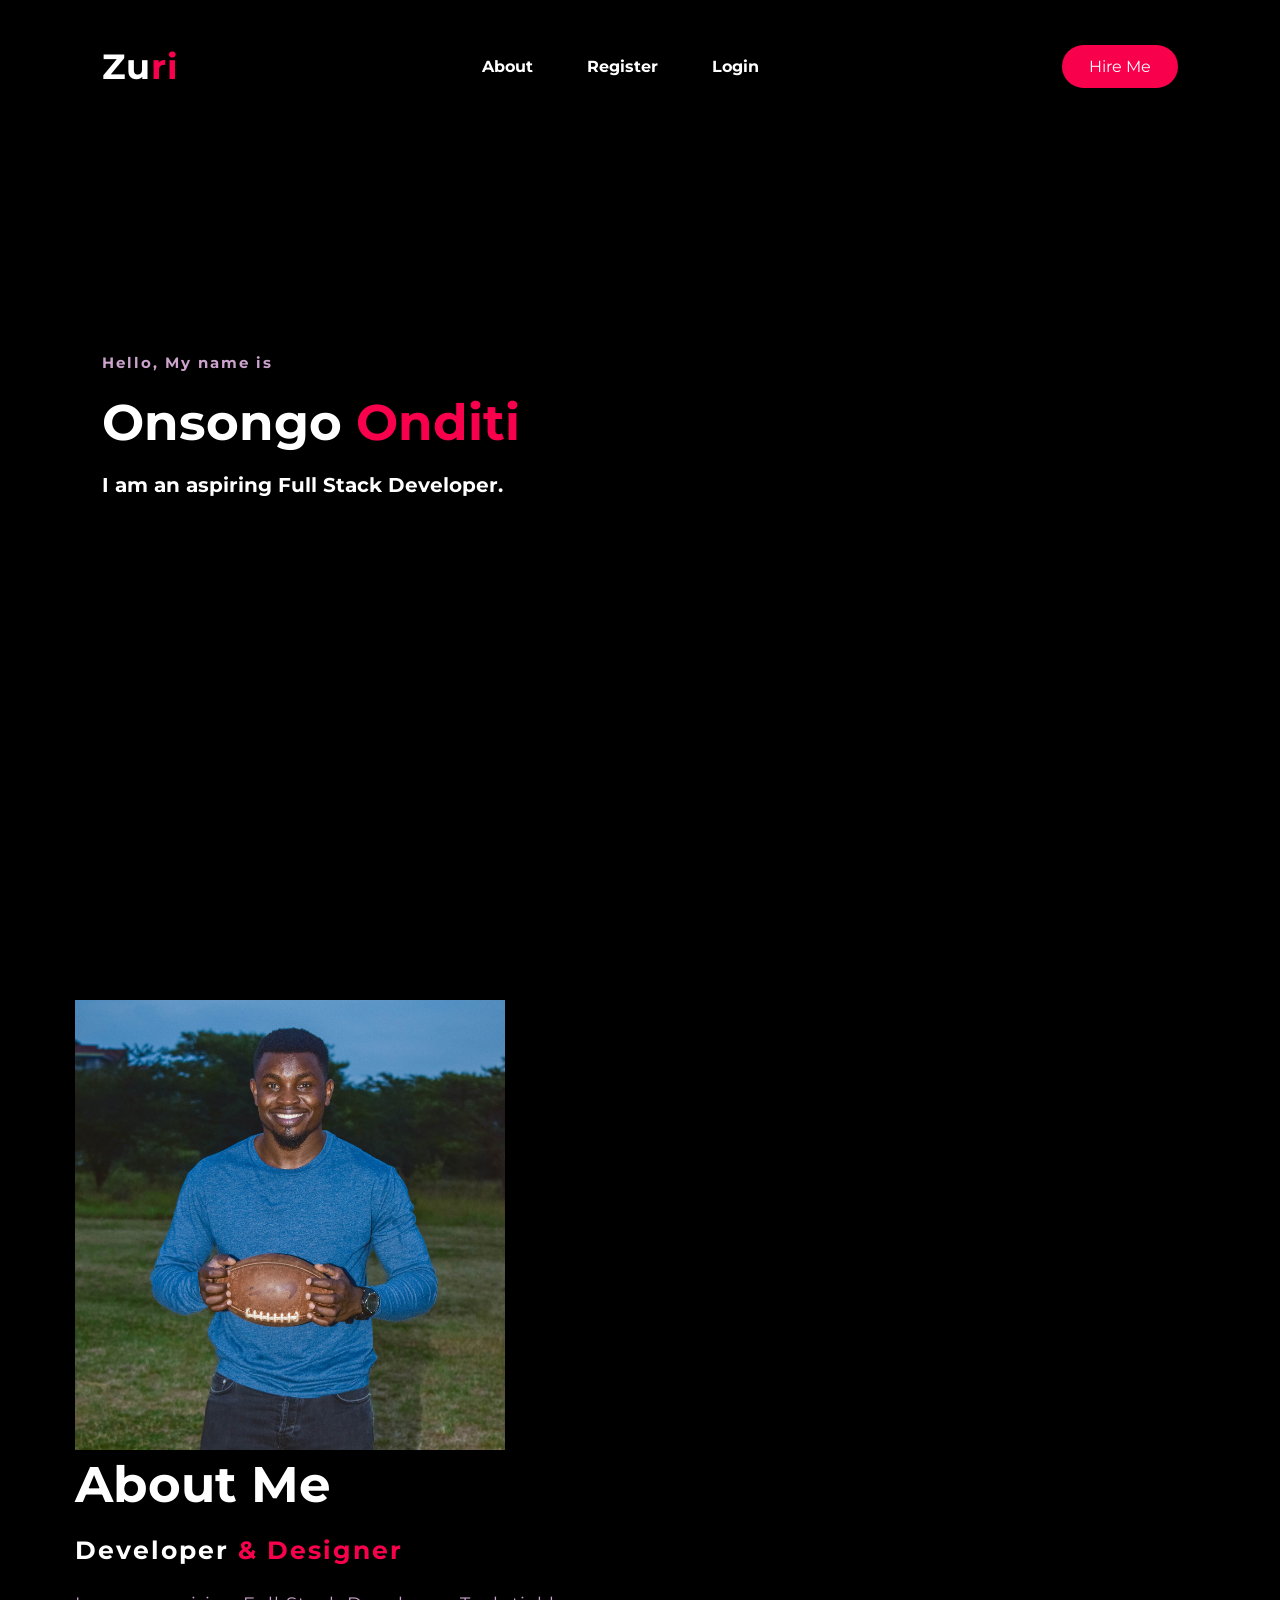
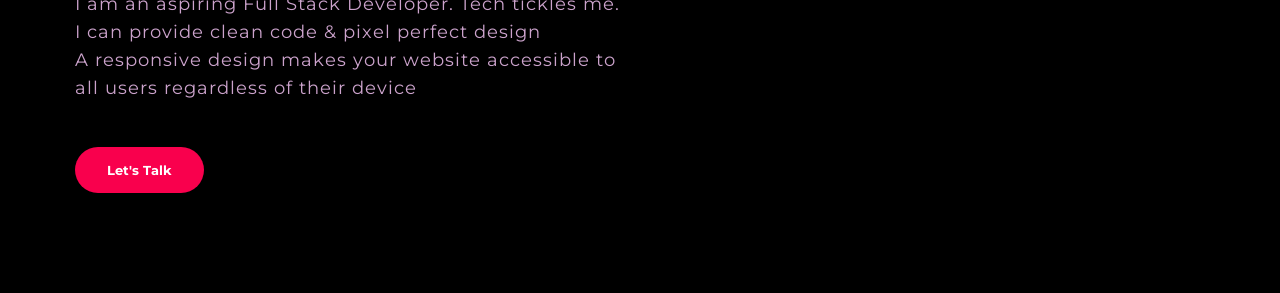
<file: index.html>
<!DOCTYPE html>
<html lang="en">
    <head>
        <meta charset="UTF-8">
        <meta http-equiv="X-UA-Compatible" content="IE=edge">
        <meta name="viewport" content="width=device-width, initial-scale=1.0">
        <title>Landing Page</title>
        <link rel="stylesheet" href="style.css">
        <link rel="stylesheet" href="https://cdnjs.cloudflare.com/ajax/libs/font-awesome/6.1.1/css/all.min.css" integrity="sha512-KfkfwYDsLkIlwQp6LFnl8zNdLGxu9YAA1QvwINks4PhcElQSvqcyVLLD9aMhXd13uQjoXtEKNosOWaZqXgel0g==" crossorigin="anonymous" referrerpolicy="no-referrer" />
    </head>
    <body>
        <header>
            <div class="hero">
                <nav> 
                    <h2 class="logo">Zu<span>ri</span></h2>
                    <ul>
                        <li><a href="index.html">About</a></li>
                        <li><a href="register.html">Register</a></li>
                        <li><a href="login.html">Login</a></li>
                    </ul>
                <a href="#" class="btn">Hire Me</a>
                </nav>     
            </div>
    </header>
    <main>
            <div class="content">
                <h4>Hello, My name is</h4>
                <h1>Onsongo <span>Onditi</span></h1>
                <h3>I am an aspiring Full Stack Developer.</h3>
                </div>
            </div>
    </main>
    <section class="about">
        <div class="main">
            <img src="image/img1.jpg" alt="My Photo">
            <div class="about-text">
                <h2>About Me</h2>
                <h5>Developer <span>& Designer</span></h5>
                <p>I am an aspiring Full Stack Developer. Tech tickles me. I can provide clean code & pixel perfect design <br> 
                    A responsive design makes your website accessible to all users regardless of their device </p>
                <button type="button">Let's Talk</button>
            </div>
        </div>
    </section>
    </body>
</html>
</file>
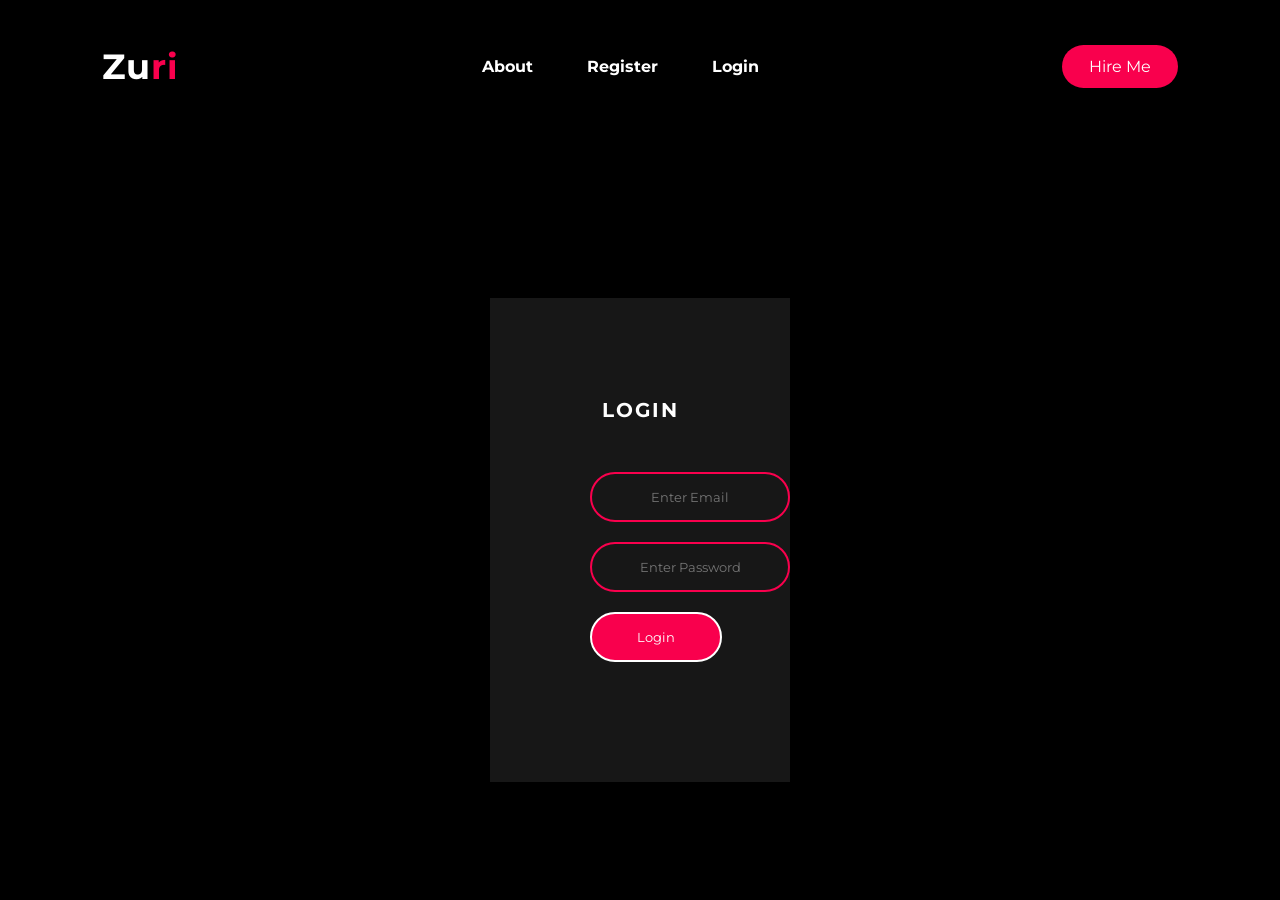
<file: login.html>
<!DOCTYPE html>
<html lang="en">
<head>
    <meta charset="UTF-8">
    <meta http-equiv="X-UA-Compatible" content="IE=edge">
    <meta name="viewport" content="width=device-width, initial-scale=1.0">
    <title>Login</title>
    <link rel="stylesheet" href="style.css">
</head>
<body>
    <div class="hero">
        <nav> 
            <h2 class="logo">Zu<span>ri</span></h2>
            <ul>
                <li><a href="index.html">About</a></li>
                <li><a href="register.html">Register</a></li>
                <li><a href="login.html">Login</a></li>
            </ul>
        <a href="#" class="btn">Hire Me</a>
        </nav> 
        <div>
            <form class="newsletter">
                <h3>Login</h3>
                <input type="email" placeholder="Enter Email" name="Email" id="Email" required>
                <input type="password" placeholder="Enter Password" name="psw" required>
                <input type="submit" value="Login">       
            </form> 
        </div>
    </div>   
</body>
</html>
</file>
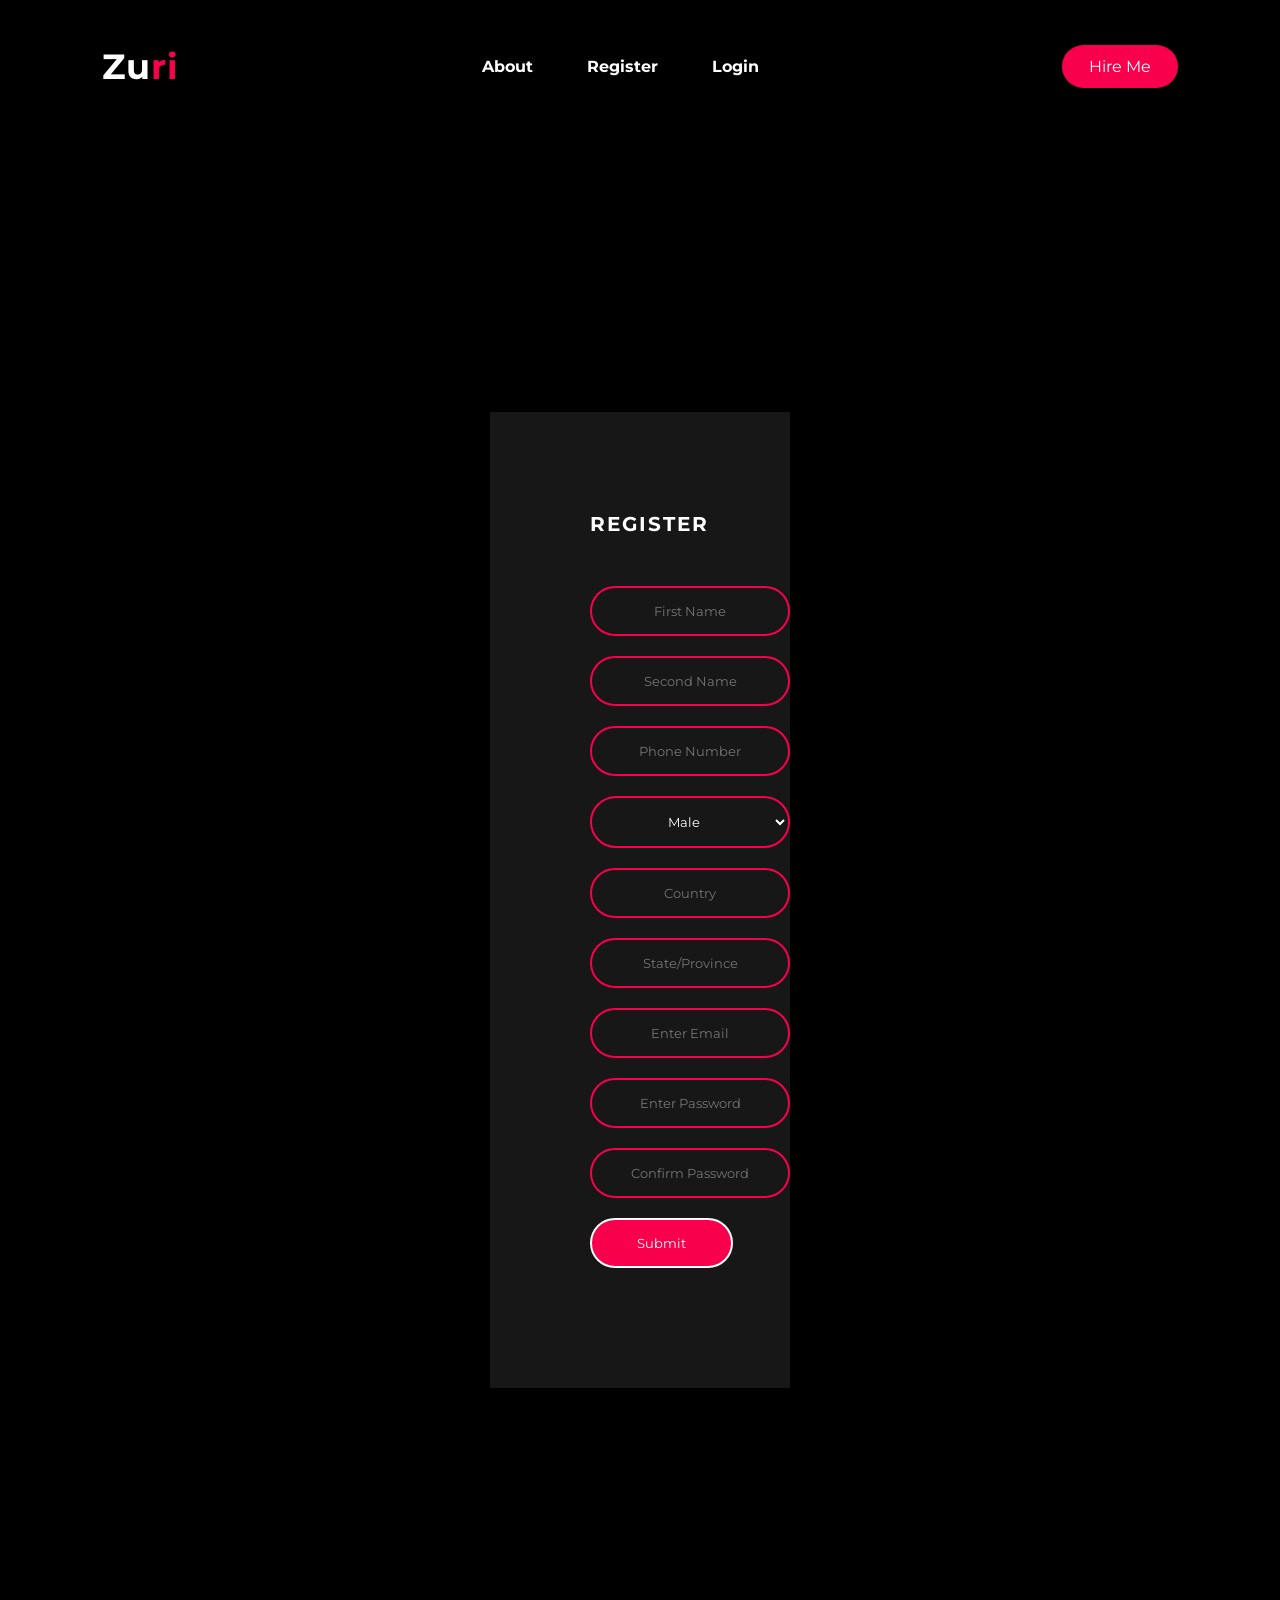
<file: register.html>
<!DOCTYPE html>
<html lang="en">
<head>
    <meta charset="UTF-8">
    <meta http-equiv="X-UA-Compatible" content="IE=edge">
    <meta name="viewport" content="width=device-width, initial-scale=1.0">
    <title>Register</title>
    <link rel="stylesheet" href="style.css">
</head>
<body class="reg_content">
    <header>
        <div class="hero">
            <nav> 
                <h2 class="logo">Zu<span>ri</span></h2>
                <ul>
                    <li><a href="index.html">About</a></li>
                    <li><a href="register.html">Register</a></li>
                    <li><a href="login.html">Login</a></li>
                </ul>
            <a href="#" class="btn">Hire Me</a>
            </nav>     
        </div>
    </header>
    <div>
        <form class="newslatter">
            <h3>Register</h3>

            <input type="text" placeholder="First Name" name="fname" id="fname" required>

            <input type="text" placeholder="Second Name" name="sname" id="sname" required>

            <input type="pnumber" placeholder="Phone Number" name="pnumber" id="pnumber" required>

            <select name="gender" id="gender" type="gender">
                <option value="male" >Male</option>
                <option value="female" >Female</option>
                <option value="others" >Others</option>
            </select>
            
            <input type="text" placeholder="Country" name="country" id="country" required>

            <input type="text" placeholder="State/Province" name="state" id="state" required>

            <input type="text" placeholder="Enter Email" name="email" id="email" required>
        
        
            <input type="password" placeholder="Enter Password" name="psw" id="psw" required>
        
            <input type="password" placeholder="Confirm Password" name="psw-repeat" id="psw-repeat" required>
            <input type="submit" value="Submit">
        </form>
        
    </div>
</body>
</html>
</file>
<file: style.css>
@import url('https://fonts.googleapis.com/css2?family=Montserrat:wght@500&display=swap');

*{
    padding: 0;
    margin: 0;
    font-family: 'Montserrat', sans-serif;
    box-sizing: border-box;
}

.hero{
    height: 100vh;
    width: 100%;
    background-color: black;
}

nav {
    display: flex;
    align-items: center;
    justify-content: space-between;
    padding-top: 45px;
    padding-left: 8%;
    padding-right: 8%;
}

.logo{
    color: white;
    font-size: 35px;
    letter-spacing: 1px;
    cursor: pointer;
}

span{
    color: #f9004d;
}

nav ul li {
    list-style-type: none;
    display: inline-block;
    padding: 10px 25px;
}

nav ul li a {
    color: white;
    text-decoration: none;
    font-weight: bold;
    text-transform: capitalize;
}

nav ul li a:hover {
    color: #f9004d;
    transition: .4s;
}

.btn {
    background-color: #f9004d;
    color: white;
    text-decoration: none;
    border: 2px solid transparent;
    padding: 10px 25px;
    border-radius: 30px;
    transition: transform .4s;
}

.btn:hover{
    transform: scale(1.2);
}

.content{
    position: absolute;
    top: 50%;
    left: 8%;
    transform: translateY(-50%);
}

h1{
    color: white;
    margin: 20px 0px 20px;
    font-size: 50px;
}

h3{
    color: white;
    font-size: 20px;
    margin-bottom: 50px;
}

h4{
    color: #fcfc;
    letter-spacing: 2px;
    font-size: 15px;
}


.newsletter{
    width: 300px;
    padding: 100px;
    top: 60%;
    left: 50%;
    position: absolute;
    transform: translate(-50%,-50%);
    text-align: center;
    background-color: #171717  ;
}

.newsletter input[type = "password"],.newsletter input[type = "email" ], input[type = "text"], 
input[type = "pnumber"], input[type="password"]
{
    border: 0;
    background: none;
    display: block;
    margin: 20px auto;
    border: 2px solid #f9004d  ;
    text-align: center;
    padding: 15px 10px;
    width: 200px;
    outline: none;
    color: white;
    border-radius: 30px;
}

.newsletter h3{
    color: white;
    font-weight: 600px;
    letter-spacing: 2px;
    text-transform: uppercase;
}

.newsletter input[type = "submit"]{
    border: 0;
    background: #f9004d;
    display: block;
    margin: 20px auto;
    border: 2px solid white;
    padding: 15px 45px;
    outline: none;
    color: white;
    border-radius: 30px;
}

.about{
    width: 100%;
    padding: 100px 0px;
    background-color: black;
}

.about img{
    height: auto;
    width: 430px;

}

.about-text{
    width: 550px;
}

.main{
    width: 1130px;
    max-width: 95%;
    margin: 0 auto;
    align-items: center;
    justify-content: space-around;
}

.about-text h2{
    color: white;
    font-size: 50px;
    text-transform: capitalize;
    margin-bottom: 20px;
}

.about-text h5{
    color: white;
    font-size: 25px;
    text-transform: capitalize;
    margin-bottom: 25px;
    letter-spacing: 2px;
}

.about-text p{
    color: #fcfc;
    font-size: 18px;
    margin-bottom: 45px;
    letter-spacing: 1px;
    line-height: 28px;
}

button{
    background-color: #f9004d;
    color: white;
    text-decoration: none;
    border: 2px solid transparent;
    font-weight: bold;
    padding: 13px 30px;
    border-radius: 30px;
    transition: .4s;
}


.newslatter{
    width: 300px;
    padding: 100px;
    top: 60%;
    left: 50%;
    position: relative;
    transform: translate(-50%,-50%);
    text-align: center;
    background-color: #171717  ;
}

.newslatter input[type = "password"],.newsletter input[type = "email" ], .newslatter input[type = "text"], 
.newslatter input[type = "pnumber"], .newslatter input[type="password"], .newslatter select[type = "gender"]
{
    border: 0;
    background: none;
    display: block;
    margin: 20px auto;
    border: 2px solid #f9004d  ;
    text-align: center;
    padding: 15px 10px;
    width: 200px;
    outline: none;
    color: white;
    border-radius: 30px;
}

.newslatter h3{
    color: white;
    font-weight: 600px;
    letter-spacing: 2px;
    text-transform: uppercase;
}

.newslatter input[type = "submit"]{
    border: 0;
    background: #f9004d;
    display: block;
    margin: 20px auto;
    border: 2px solid white;
    padding: 15px 45px;
    outline: none;
    color: white;
    border-radius: 30px;
}

.reg_content{
    width: 100%;
    height: fit-content;
    background-color: black;
}
</file>
